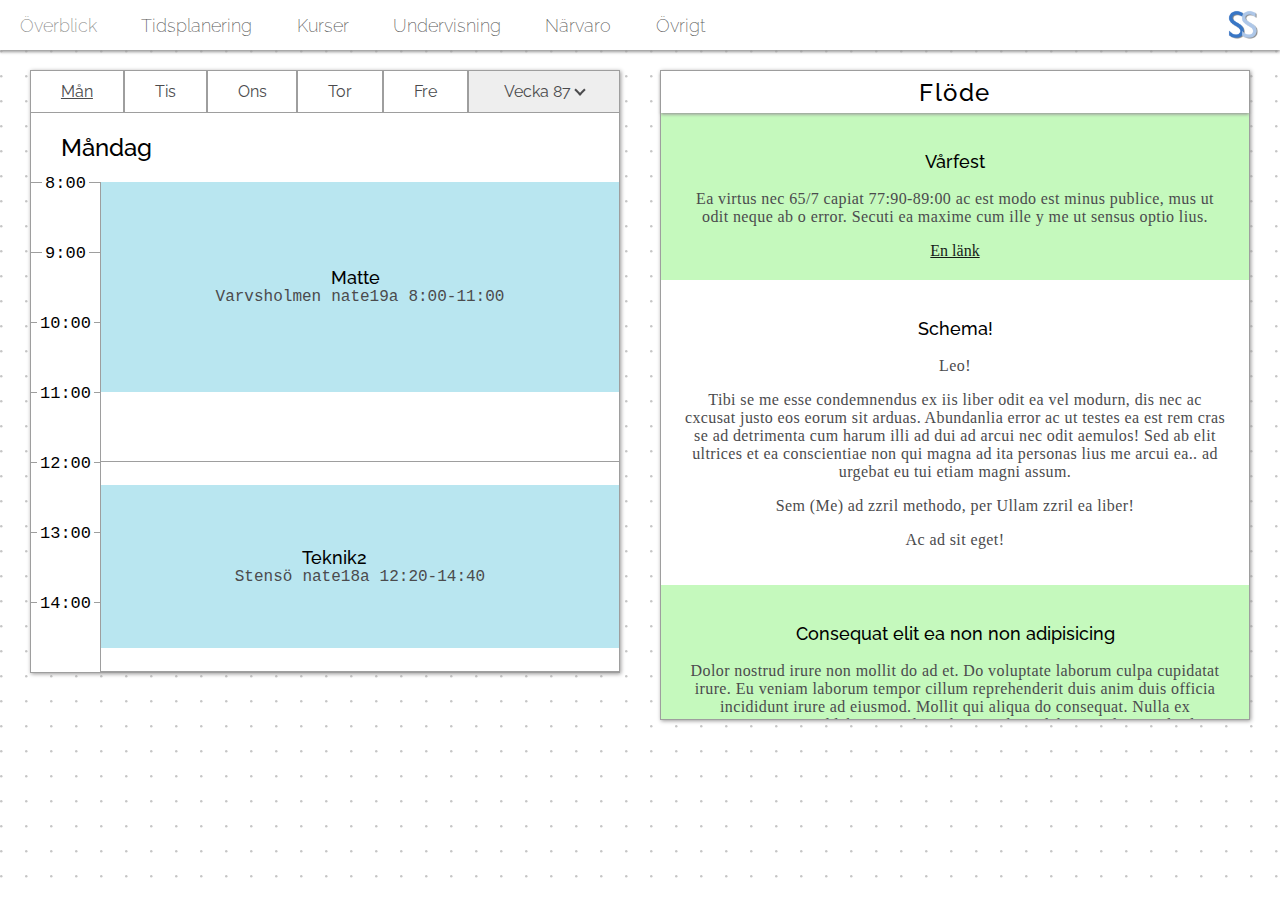
<file: index.html>
<!DOCTYPE html>
<html lang="en">
<head>
    <meta charset="UTF-8">
    <meta name="viewport" content="width=device-width, initial-scale=1.0">
    <meta name="description" content="Schoolsofts startsida omdesignad">

    <!-- Fonts -->
    <link href="https://fonts.googleapis.com/css2?family=Raleway&display=swap" rel="stylesheet"> 

    <!--Separated to keep it somewhat managable-->
    <link rel="stylesheet" href="stylesheets/theme.css">
    <link rel="stylesheet" href="stylesheets/index.css">
    <link rel="stylesheet" href="stylesheets/nav.css">
    <link rel="stylesheet" href="stylesheets/schedule.css">
    <link rel="stylesheet" href="stylesheets/flow.css">
    <title>SchoolSoft</title>
    <link rel="icon" type="image/png" href="/img/logo.png">
</head>
<body>
    <nav>
        <input type="checkbox" id="hidden_menu_checkbox" onclick="onNavCheckboxClicked()" >

        <div class="logo">
            <a href="index.html"><img src="img/logo.png" alt="Icon" class="icon" height="30" width="30"/></a>
        </div>

        <label for="hidden_menu_checkbox" class="links">
            <a href="index.html" ontouchstart="return onNavTouch(event)" id="start">Överblick</a>
            <a href="placeholder.html" ontouchstart="return onNavTouch(event)"  id="time_planning">Tidsplanering</a>
            <a href="#" ontouchstart="return onNavTouch(event)"  id="courses">Kurser</a>
            <a href="#" ontouchstart="return onNavTouch(event)"  id="education">Undervisning</a>
            <a href="#" ontouchstart="return onNavTouch(event)"  id="attendance">Närvaro</a>
            <a href="#" ontouchstart="return onNavTouch(event)"  id="other">Övrigt</a>

            <div class="dropdown" id="start_more">
                <a>Uppgifter och resultat</a>
                <a>Flöde</a>
                <a>Schema</a>
                <a>Kalender</a>
            </div>
            <div class="dropdown" id="time_planning_more">
                <a>Kalender</a>
                <a>Bokningar</a>
                <a>Scheman</a>
                <a>Provschema</a>
            </div>
            <div class="dropdown" id="courses_more">
                <a>EngEng07</a>
                <a>FysFys02</a>
                <a>GräGrä0</a>
                <a>GYARTE</a>
                <a>aliquet erat</a>
                <a>MatMat04</a>
                <a>RelRel01</a>
                <a>SveSve03</a>
                <a>TekTek01</a>
                <a>WebWeb02</a>
            </div>
            <div class="dropdown" id="education_more">
                <a>Planneringar & uppgifter</a>
                <a>Uppgifter och resultat</a>
                <a>Min portfolio</a>
                <a>Forum</a>
            </div>
            <div class="dropdown" id="attendance_more">
                <a>Rapport</a>
                <a>Anmäl</a>
            </div>
            <div class="dropdown" id="other_more">
                <a href="https://github.com/helagro/SchoolSoft-redesigned">Hemsidans git-repo</a>
                <a>Konto</a>
                <a>Logga ut</a>
            </div>
        </label> 

        <div class="spacing_nav_div"></div> 

        <label for=hidden_menu_checkbox class="menu_dropdown_button">
            <img src="img/open-menu.svg" alt="open menu button" height="30" width="30"/>
        </label>
    </nav>

    <div id="dimmer" onclick="onDimmerClicked()"></div>

    <section>
       <div class="schedule">
            <div class="days_links" id="day_btn_holder">
                <label><input type="radio" name="day" class="day_radio"><p>Mån</p></label>
                <label><input type="radio" name="day" class="day_radio"><p>Tis</p></label>
                <label><input type="radio" name="day" class="day_radio"><p>Ons</p></label>
                <label><input type="radio" name="day" class="day_radio"><p>Tor</p></label>
                <label><input type="radio" name="day" class="day_radio"><p>Fre</p></label>
                <input type="checkbox" id="week_select_checkbox" onclick="alert('Not implemented')" >
                <label for="week_select_checkbox" id="week_select_label"><p>Vecka 87</p><i class="arrow down"></i></label>
            </div>
            <div class="day_info">
                <h2 id="day_display"></h2>
            </div>
            <div id="schedule_table">
            </div>
            
       </div>
       <div class="flow">
            <h2>Flöde</h2>
            <div class="flow-box">
                <div class="flow-item">
                    <h3>Vårfest</h3>
                    <p>Ea virtus nec 65/7 capiat 77:90-89:00 ac est modo est minus publice, mus ut odit neque ab o error.
                        Secuti ea maxime cum ille y me ut sensus optio lius.</p>
                    <a href="placeholder.html">En länk</a>
                </div>
                <div class="flow-item">
                    <h3>Schema!</h3>
                    <p>Leo!</p>
                    <p>Tibi se me esse condemnendus ex iis liber odit ea vel modurn, dis nec ac cxcusat justo eos eorum sit arduas.
                        Abundanlia error ac ut testes ea est rem cras se ad detrimenta cum harum illi ad dui ad arcui nec odit aemulos! Sed ab elit ultrices et ea conscientiae non qui magna ad ita personas lius me arcui ea.. ad urgebat eu tui etiam magni assum.</p>
                    <p>Sem (Me) ad zzril methodo, per Ullam zzril ea liber!</p>
                    <p>Ac ad sit eget!</p>
                </div>
                <div class="flow-item">
                    <h3>Consequat elit ea non non adipisicing</h3>
                    <p>Dolor nostrud irure non mollit do ad et. Do voluptate laborum culpa cupidatat irure. Eu veniam laborum tempor cillum reprehenderit duis anim duis officia incididunt irure ad eiusmod. Mollit qui aliqua do consequat. Nulla ex exercitation nisi id labore proident elit sint id non laborum aliqua velit do. Deserunt aliqua culpa aliqua est dolor aliquip voluptate ullamco eu culpa tempor. Id ea amet dolor est nisi incididunt.</p>
                </div>
                <div class="flow-item">
                    <h3>Schema!</h3>
                    <p>Leo!</p>
                    <p>Tibi se me esse condemnendus ex iis liber odit ea vel modurn, dis nec ac cxcusat justo eos eorum sit arduas.
                        Abundanlia error ac ut testes ea est rem cras se ad detrimenta cum harum illi ad dui ad arcui nec odit aemulos! Sed ab elit ultrices et ea conscientiae non qui magna ad ita personas lius me arcui ea.. ad urgebat eu tui etiam magni assum.</p>
                    <p>Sem (Me) ad zzril methodo, per Ullam zzril ea liber!</p>
                    <p>Ac ad sit eget!</p>
                </div>
                <div class="flow-item">
                    <h3>Vårfest</h3>
                    <p>Ea virtus nec 65/7 capiat 77:90-89:00 ac est modo est minus publice, mus ut odit neque ab o error.
                        Secuti ea maxime cum ille y me ut sensus optio lius.</p>
                    <a href="placeholder.html">En länk</a>
                </div>
                <div class="flow-item">
                    <h3>Schema!</h3>
                    <p>Leo!</p>
                    <p>Tibi se me esse condemnendus ex iis liber odit ea vel modurn, dis nec ac cxcusat justo eos eorum sit arduas.
                        Abundanlia error ac ut testes ea est rem cras se ad detrimenta cum harum illi ad dui ad arcui nec odit aemulos! Sed ab elit ultrices et ea conscientiae non qui magna ad ita personas lius me arcui ea.. ad urgebat eu tui etiam magni assum.</p>
                    <p>Sem (Me) ad zzril methodo, per Ullam zzril ea liber!</p>
                    <p>Ac ad sit eget!</p>
                </div>
                <div class="flow-item">
                    <h3>Consequat elit ea non non adipisicing</h3>
                    <p>Dolor nostrud irure non mollit do ad et. Do voluptate laborum culpa cupidatat irure. Eu veniam laborum tempor cillum reprehenderit duis anim duis officia incididunt irure ad eiusmod. Mollit qui aliqua do consequat. Nulla ex exercitation nisi id labore proident elit sint id non laborum aliqua velit do. Deserunt aliqua culpa aliqua est dolor aliquip voluptate ullamco eu culpa tempor. Id ea amet dolor est nisi incididunt.</p>
                </div>
                <div class="flow-item">
                    <h3>Schema!</h3>
                    <p>Leo!</p>
                    <p>Tibi se me esse condemnendus ex iis liber odit ea vel modurn, dis nec ac cxcusat justo eos eorum sit arduas.
                        Abundanlia error ac ut testes ea est rem cras se ad detrimenta cum harum illi ad dui ad arcui nec odit aemulos! Sed ab elit ultrices et ea conscientiae non qui magna ad ita personas lius me arcui ea.. ad urgebat eu tui etiam magni assum.</p>
                    <p>Sem (Me) ad zzril methodo, per Ullam zzril ea liber!</p>
                    <p>Ac ad sit eget!</p>
                </div>
            </div>
       </div>
    </section>

    <script src="scripts/script.js" async defer></script>
    <script src="scripts/schedule.js" async defer></script>
    <script src="scripts/nav.js" async defer></script>
</body>
</html>
</file>
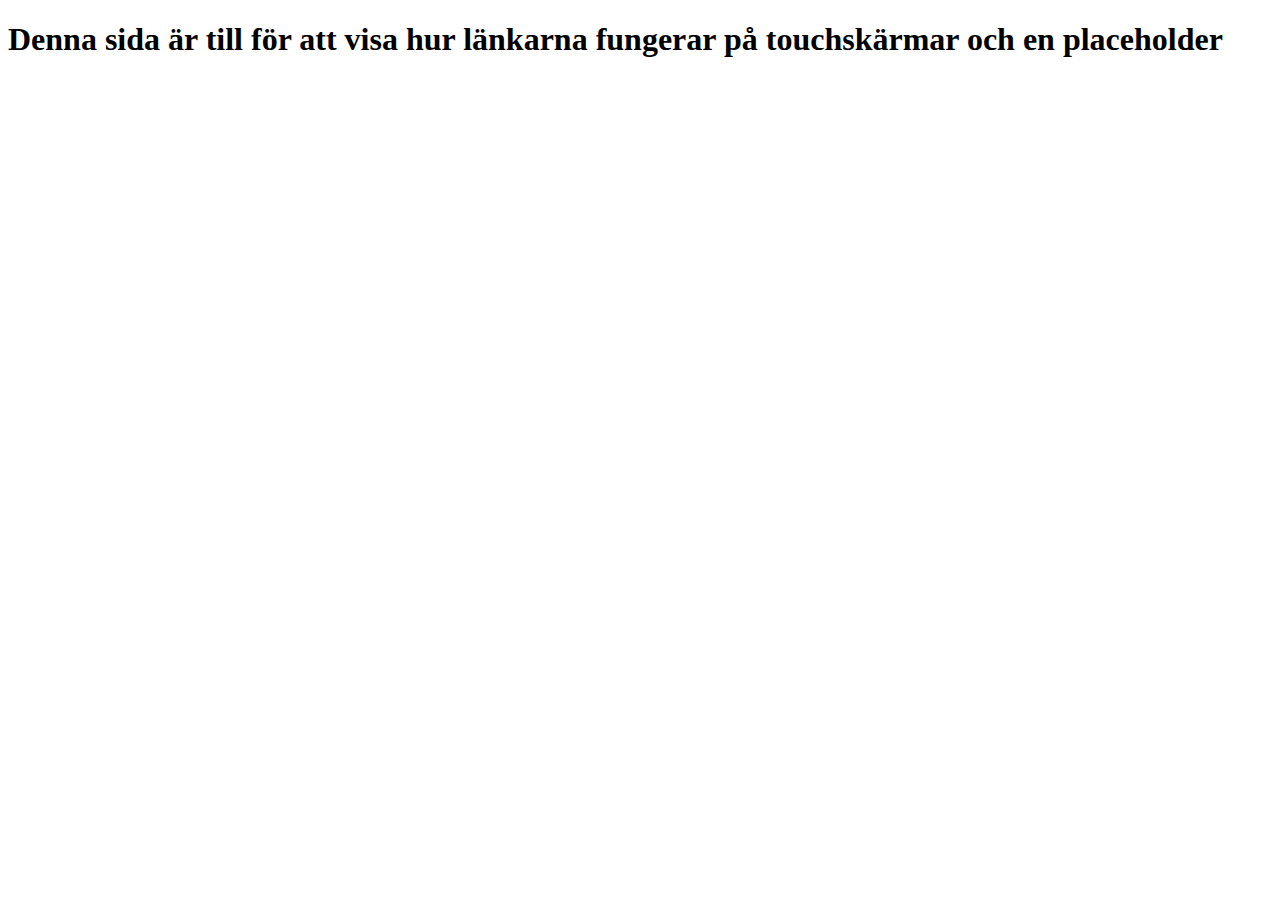
<file: placeholder.html>
<!DOCTYPE html>
<html lang="en">
<head>
    <meta charset="UTF-8">
    <meta name="viewport" content="width=device-width, initial-scale=1.0">
    <meta name="description" content="Schoolsofts startsida fast snyggare">


    <title>SchoolSoft</title>
    <link rel="icon" type="image/png" href="/img/logo.png">

    <!-- Fonts -->
    <link href="https://fonts.googleapis.com/css2?family=Raleway&display=swap" rel="stylesheet"> 
</head>
<body>
    <h1>Denna sida är till för att visa hur länkarna fungerar på touchskärmar och en placeholder</h1>
</body>
</file>
<file: stylesheets/theme.css>
:root {
	--nav-height: 50px;
	--small-dropdown-height: 200px;
	--main-links-transform-down: 30%;
	--small-screen-links-horizontal-gap: 20px;
	--big-component-height: 42px;
	--row-gap: 16px;
	--small-nav-threashold: 920px;

	--background1: #fff;
	--blue: #b9e6f0;
	--green:#c5f9bd;
	--weak-green: #fff;
	--shadow-color:  #999898;
	--definer-color: #9e9e9e;

	--big-text-color: #585858;
	--medium-text-color: #4b4b4d;
}


body{
	background-attachment: fixed;
	background-image: url(../img/dotts.svg);
	background-repeat: repeat;
	background-size: 25px;

	margin: 0;
	width: 100%;
}

section {
	box-sizing: border-box;
	column-gap: 40px;
	display: grid;
    margin: calc(var(--nav-height) + 8px) auto 0 auto;
    max-width: 930px;
	row-gap: var(--row-gap);
	width: 100%;
}

section > div{
	box-shadow: 0px .6px 4px var(--shadow-color);
	box-sizing: border-box;
}


@media(min-width: 1200px){
    section{
        grid-template-columns: 1fr 1fr;
        grid-template-rows: 85vh;
        margin-top: 70px !important;
        max-width: 2500px;
        padding: 0 30px;
    }

    section > div{
        box-shadow: .6px .6px 4px var(--shadow-color);
    }

    .flow{
        height: 100% !important;
    }

    .schedule{
        margin-bottom: auto;
        overflow: hidden;
    }
}




/* ANCHOR Element types */
h2, h3{
	font-family: 'Raleway', sans-serif;
	font-weight: 500;
	font-size: 24px;
}
h3{
	font-size: 18px;
}
p {
	color: var(--medium-text-color);
}
p, a{
	font-size: 16px;
}


/* ANCHOR general classes */
.arrow {
	border: solid var(--medium-text-color);
	border-width: 0 2px 2px 0;
	display: inline-block;
	padding: 3px;
  }

.down {
	transform: rotate(45deg);
}
</file>
<file: stylesheets/index.css>

</file>
<file: stylesheets/nav.css>
nav {
	background-color: var(--background1);
	box-shadow: 0 2px 3px var(--shadow-color);
	display: grid;
	font-family: 'Raleway', sans-serif;
	grid-template-columns: 70px 70px;
	height: var(--nav-height);
	justify-content: space-between;
	overflow: initial; /*Needed for safari*/
	position: absolute;
	top: 0;
	width: 100%;
	z-index: 6;
}


/*ANCHOR logo*/
.logo, .menu_dropdown_button{
	align-items: center;
	align-self: center;
	display: flex;
	justify-content: center;
	margin: 0 20px;
}
.icon, .menu_dropdown_button > img{
	height: 30px;
	object-fit: contain;
	width: 30px;
}
.icon{
	display: flex;
}

/*ANCHOR links*/
.links {
	align-items: stretch;
	background-color: var(--background1);
	box-shadow: 0 2px 3px var(--shadow-color);
	display: grid;
	grid-template-columns: 40% 60%;
	grid-template-rows: auto auto;
	height: 0px;
	overflow: hidden;
	position: absolute;
	right: 0;
	top: var(--nav-height);
	transition: height 0.3s;
	width: 100%;
	z-index: 3;
}
.links > a {
	color: var(--big-text-color);
	font-size: 18px;
	font-weight: 200;
	padding-right: var(--small-screen-links-horizontal-gap);
	text-align: right;
	text-decoration: none;
}
.links a:hover{
	text-decoration: underline;
}


/*ANCHOR dropdowns*/
.dropdown{
	background-color: var(--weak-green);
	border: 1px solid var(--definer-color);
	box-sizing: border-box;
	column-gap: 15px;
	display: none;
	grid-auto-flow: row;
	grid-row: 1 / span 6;
	grid-template-columns: auto auto auto;
	grid-template-rows: repeat(auto-fill, 32px);
	height: 100%;
	overflow: auto;
	padding: 20px;
	row-gap: 15px;
	text-align: center;
	width: 100%;
}
.dropdown > a {
	color: var(--medium-text-color);
	font-size: 16px;
	text-decoration: none;
}
.dropdown_main_link{
	grid-column: 1 / -1;
	text-align: center;
}
.dropdown:hover{
	display: grid !important;
}
#start:hover ~ #start_more, #time_planning:hover ~ #time_planning_more , #courses:hover ~ #courses_more, #education:hover ~ #education_more, #attendance:hover ~ #attendance_more, #other:hover ~ #other_more{
	display: grid !important;
}
#time_planning{grid-row: 2;}
#courses{grid-row: 3;}
#education{grid-row: 4;}
#attendance{grid-row: 5;}
#other{grid-row: 6;}



.spacing_nav_div {
	display: none;
	grid-row: 1;
	z-index: 0;
}


/*ANCHOR menu toggles*/
#hidden_menu_checkbox{
	display: none;
	float: right;
}
#hidden_menu_checkbox:checked ~ .links{
	height: var(--small-dropdown-height);
}


.current-link {
	color: #888 !important;
}


#dimmer {
	background: #000;
	display: none;
	height: 100%;
	left: 0;
	opacity: 0.6;
	position: fixed;
	top: 0;
	width: 100%;
	z-index: 3;
}

@media only screen and (min-height: 900px) {
	nav {
		position: fixed;
	}
	.small_screen_menu {
		position: fixed;
	}
}
@media only screen and (max-width: 500px) {
	.links {
		grid-template-columns: 1fr 1fr;
	}
	.dropdown{
		grid-auto-rows: min-content;
		grid-template-columns: auto;
		grid-template-rows: unset;
		height: 100%;
		overflow: scroll;
		padding: 4px;
		row-gap: 6px;
		text-align: left;
	}
	.dropdown > a{
		font-size: 18px;
	}
}
@media only screen and (min-width: 920px) {  /*min-width changes must be duplicated in nav.js*/
	:root{
		--main-links-transform-down: 0;
		--small-screen-links-horizontal-gap: 0px;
	}

	nav {
		grid-template-columns: 750px auto 75px;
	}

	.links{
		box-shadow: none;
		grid-row: 1;
		grid-template-columns: repeat(5, auto);
		height: var(--nav-height) !important;
		overflow: visible;
		position: relative;
		top: 0;
	}
	.links > a{
		align-items: center;
		display: flex;
		grid-row: 1 !important;
		height: var(--nav-height);
	}
	#start {
		margin-left:20px;
	}

	.dropdown{
		grid-auto-flow: row;
		grid-template-rows: repeat(auto-fill, auto);
		height: auto;
		max-width: 400px;
		position: absolute;
		row-gap: 25px;
		top: var(--nav-height);
		width: unset;
	}

	/* This do be kinda ugly */
	#start_more{grid-column: 1;}
	#time_planning_more{grid-column: 2;}
	#courses_more{grid-column: 3;}
	#education_more{grid-column: 4;}
    #attendance_more{grid-column: 5;}
	#other_more{grid-column: 6;}

	
	.spacing_nav_div {
		display: block;
	}

	.logo{
		grid-column: 3;
	}

	.menu_dropdown_button {
		display: none;
	}
}
</file>
<file: stylesheets/schedule.css>
.schedule{
    background-color: white;
    border: 1px var(--definer-color) solid;
    height: auto;
    min-height: 0 !important;
}


/* ANCHOR week day select */
.days_links{
    display: grid;
    font-family: 'Raleway', sans-serif;
    grid-template-columns: repeat(6, auto);
    height: var(--big-component-height);
    width: 100%;
}
.days_links label{
    align-items:center;
    border: .5px var(--definer-color) solid;
    border-top: none;
    display: flex;
    justify-content: center;
}
.days_links label:first-child{
    border-left: none;
}
.days_links label:last-child{
    border-right: none;
}
.day_radio{
    display: none;
}
.day_radio + p{
    margin: 0;
    pointer-events: none;
}
.day_radio:checked + p{
    text-decoration: underline;
}


/* ANCHOR week selector */
#week_select_checkbox{
    display: none;
}
#week_select_label{
    background-color: #eee;
    display: flex;
    justify-content: center;
    text-align: center;
}
#week_select_label *{
    margin: 5px;
}
#week_select_label p{
    margin-right: 0;
}
#week_select_label .down{
    margin-top:2px;
}


/* ANCHOR day info */
#day_display{
    margin-left: 30px;
}


/* ANCHOR schedule table */
#schedule_table{   
    display: grid;
    grid-auto-rows: 70px;
    grid-template-columns: 50px 1fr;
    height: auto;
}
.time_column {
    border: 1px var(--definer-color) solid;
    border-style: solid solid none none;
    grid-column: 1;
    text-align: center;
}
.time_column h4{
    background-color: white;
    font-family: 'Courier New', Courier, monospace;
    font-size: 13px;
    font-weight: 300;
    margin: 0 auto;
    padding: 0 3px;
    transform: translateY(-50%);
    width: min-content;
}
.schedule_divider{
    border-bottom: 1px var(--definer-color) solid;
    grid-column: 2;
}
.empty_schedule{
    font-family: 'Raleway', sans-serif;
    grid-column: 1 / span 2;
    text-align: center;
    font-size: 17px;
}


/* ANCHOR schedule item */
.schedule_item{
    align-items: baseline;
    background-color: var(--blue);
    column-gap: 10px;
    display: grid;
    grid-auto-columns: auto min-content min-content auto;
    grid-column: 2;
    grid-template-rows: 100%;
    overflow: auto;
    position: relative;
}



.schedule_item *{
    grid-row: 1;
    margin: auto 0;
}

.schedule_item p{
    font-family: 'Courier New', Courier, monospace;
    font-size: 13px;
}
.schedule_item *:first-child{
    margin-left: auto;
}

.two_row_schedule_item{
    grid-template-rows: auto auto;
    grid-auto-columns: auto min-content auto;
}

.two_row_schedule_item h3{
    grid-column: 2;
    margin: auto 0 0 0 !important;
}
.two_row_schedule_item p{
    grid-row: 2;
    margin-top: 0 !important;
}
.two_row_schedule_item p:first-of-type{
    margin-left: auto !important;
}
.two_row_schedule_item p:last-child{
    float: left;
    margin-right: auto !important;
}


@media (min-width: 580px){
    #schedule_table{   
        grid-template-columns: 70px auto;

    }
    .time_column h4{
        font-size: 17px;
    }
    .schedule_item p{
        font-size: 16px !important;
    }
}
</file>
<file: stylesheets/flow.css>
.flow{
    background-color: var(--background1);
    border: var(--definer-color) 1px solid;
    display: grid;
    grid-template-rows: var(--big-component-height) auto;
    height: 700px;
    max-height: 85%;
    text-align: center;
}

.flow h2{
    align-items: center;
    box-shadow: 0 1.6px 3px var(--shadow-color);
    box-sizing: border-box;
    display: flex;
    height: 100%;
    justify-content: center;
    letter-spacing: 1.5px;
    margin: 0 auto;
    width: 100%;
    z-index: 2;
}

.flow-box{
    display: grid;
    overflow-y: auto;
    width: 100%;
}

.flow-item{
    box-sizing: border-box;
    height: auto;
    padding: 20px;
    width: 100%;  
}

.flow-item p{
    letter-spacing: 0.4px;
}

.flow-item a{
    color: #151b17;
}

.flow-item:nth-child(odd) {
    background-color: var(--green);   
}
</file>
